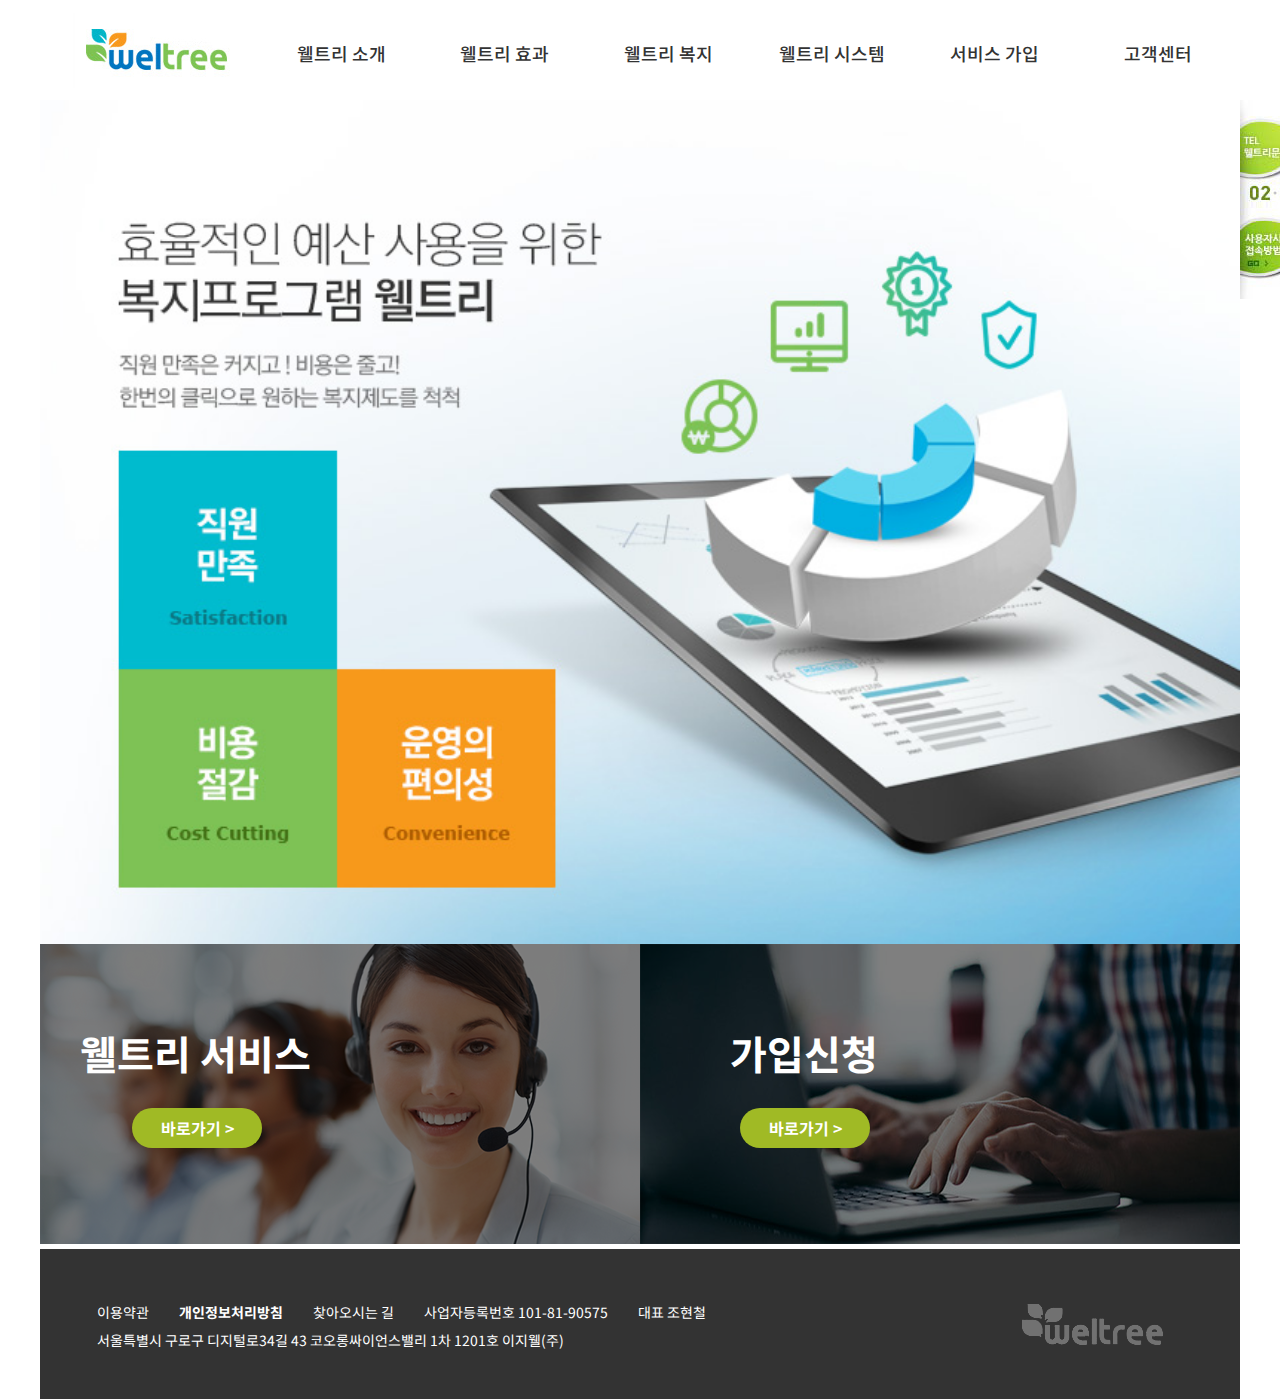
<file: index.html>
<!DOCTYPE html>
<html lang="en">

<head>
    <meta charset="UTF-8">
    <meta name="viewport" content="width=device-width, initial-scale=1.0">
    <title>Weltree 기업복지시스템</title>
    <!-- Font -->
    <link href="https://fonts.googleapis.com/css2?family=Noto+Sans+KR:wght@300;400;500;700&display=swap"
        rel="stylesheet">
    <!-- Css -->
    <link rel="stylesheet" href="./css/style.css">
    <!-- jQuery -->
    <script src="https://ajax.googleapis.com/ajax/libs/jquery/3.5.1/jquery.min.js"></script>
    <!-- JavaScript -->
    <script src="./js/main.js"></script>
</head>

<body>
    <!-- header -->
    <div id="header_wrap">
        <div id="gnb_bg"></div>
        <header id="main_header">
            <h1 class="logo">
                <a href="./index.html">
                    <img src="./images/logo_weltree.jpg" alt="logo_weltree">
                </a>
            </h1>

            <aside id="global_aside">
                <img src="./images/cs_info.jpg" alt="cs_info">
                <a href="#"></a>
            </aside>

            <nav id="gnb">
                <ul class="depth1">
                    <li><a href="./sub1_1.html">웰트리 소개</a>
                        <ul class="depth2">
                            <li><a href="./sub1_1.html">웰트리란?</a></li>
                            <li><a href="#">서비스 구조</a></li>
                            <li><a href="#">서비스 배경</a></li>
                            <li><a href="./sub1_4.html">오시는 길</a></li>
                        </ul>
                    </li>
                    <li><a href="#">웰트리 효과</a>
                        <ul class="depth2">
                            <li><a href="#">프로세스</a></li>
                            <li><a href="#">운영사례</a></li>
                            <li><a href="#">도입효과</a></li>
                        </ul>
                    </li>
                    <li><a href="./sub3_1.html">웰트리 복지</a>
                        <ul class="depth2">
                            <li><a href="./sub3_1.html">복지혜택</a></li>
                            <li><a href="#">생활혜택</a></li>
                            <li><a href="#">사업지원</a></li>
                        </ul>
                    </li>
                    <li><a href="#">웰트리 시스템</a>
                        <ul class="depth2">
                            <li><a href="#">시스템 접속방법</li>
                            <li><a href="#">사용자 시스템</a></li>
                            <li><a href="#">관리자 시스템</a></li>
                        </ul>
                    </li>
                    <li><a href="#">서비스 가입</a>
                        <ul class="depth2">
                            <li><a href="#">가입신청</a></li>
                            <li><a href="#">이용료 정산</a></li>
                            <li><a href="#">서비스 문의</a></li>
                        </ul>
                    </li>
                    <li><a href="#">고객센터</a>
                        <ul class="depth2">
                            <li><a href="#">공지사항</a></li>
                            <li><a href="#">자료실</a></li>
                            <li><a href="#">자주 묻는 질문</a></li>
                            <li><a href="#">개별문의</a></li>
                        </ul>
                    </li>
                </ul>
            </nav>
        </header>
    </div>

    <section id="visual">
        <img src="./images/170817_weltree_main_img.jpg" alt="" class="main_img">
        <div id="banner">
            <div id="service">
                <h1>웰트리 서비스</h1>
                <div class="s_btn">
                    <a href="#">바로가기 &gt;</a>
                </div>
                <img src="./images/banner_01.png" alt="웰트리 서비스">
            </div>
            <div id="join">
                <h1>가입신청</h1>
                <div class="j_btn">
                    <a href="#">바로가기 &gt;</a>
                </div>
                <img src="./images/banner_02.png" alt="가입신청">
            </div>
        </div>
    </section>

    <footer id="main_footer">
        <div class="f_text">
            <ul class="f_menu">
                <li>이용약관</li>
                <li><b>개인정보처리방침</b></li>
                <li><a href="./sub1_4.html">찾아오시는 길</a></li>
                <li>사업자등록번호 101-81-90575</li>
                <li>대표 조현철</li>
            </ul>
            <br>
            <p>서울특별시 구로구 디지털로34길 43 코오롱싸이언스밸리 1차 1201호 이지웰(주) </p>
        </div>
        <img src="./images/footer_logo.png" alt="footer_logo">
    </footer>
</body>

</html>
</file>
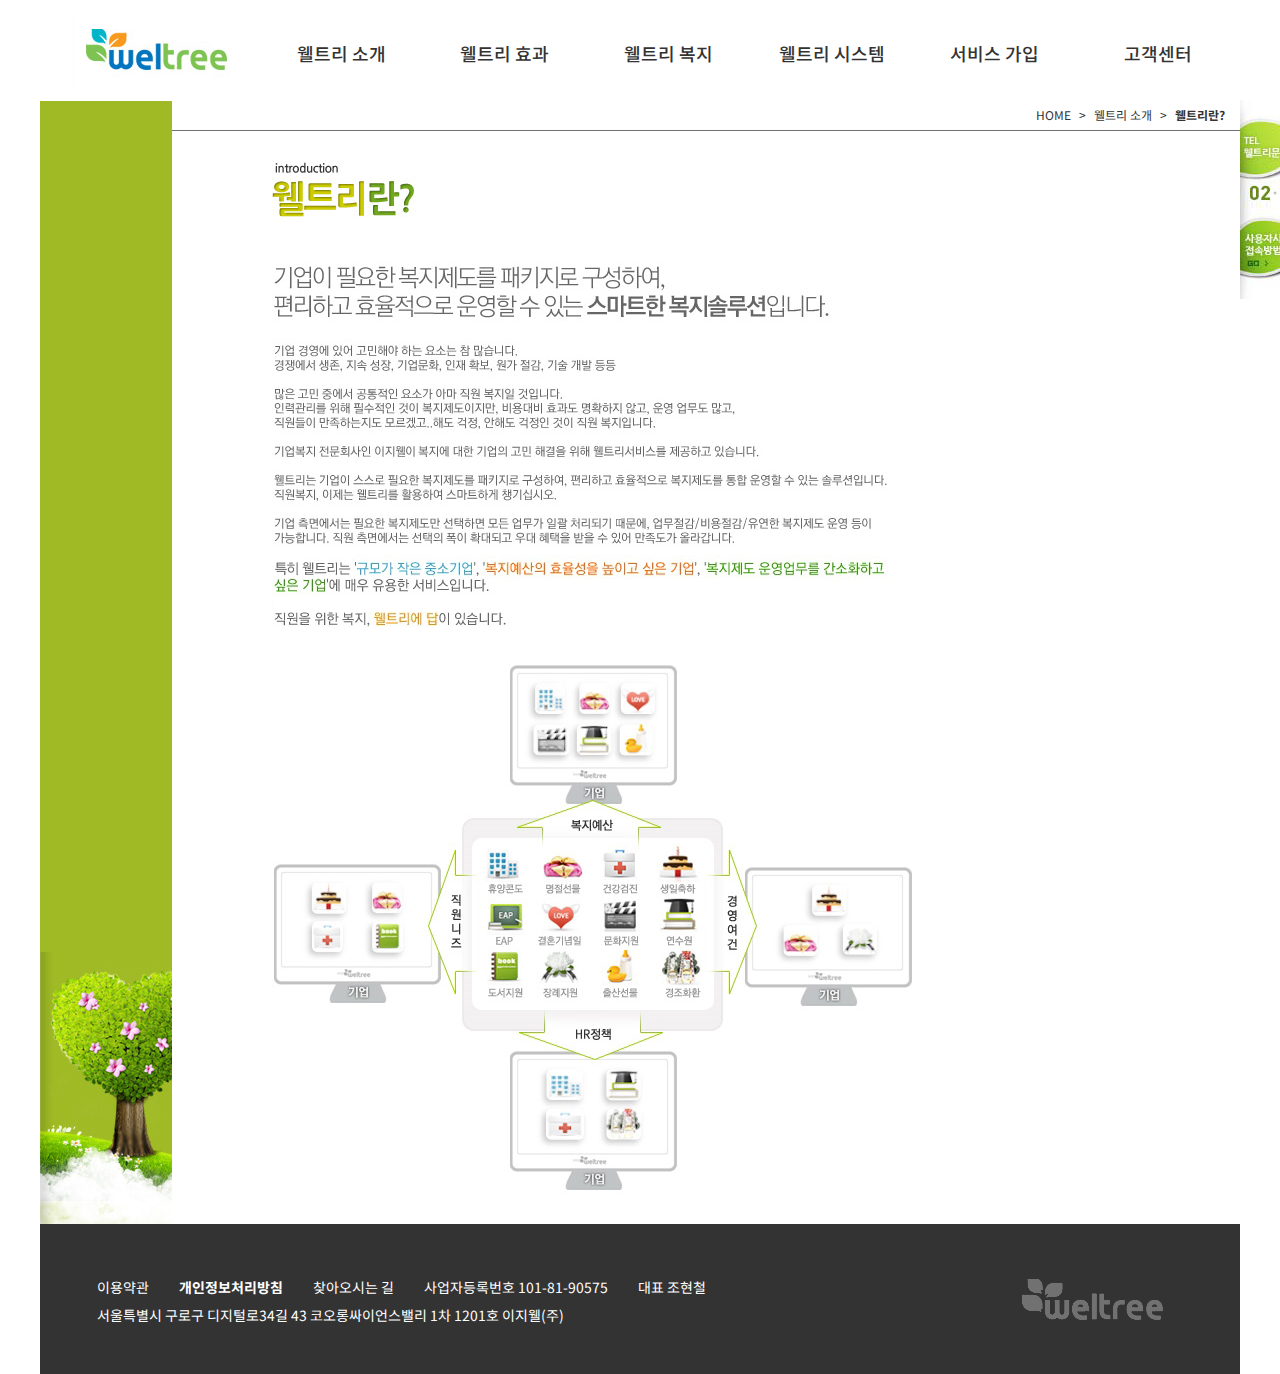
<file: sub1_1.html>
<!DOCTYPE html>
<html lang="en">

<head>
    <meta charset="UTF-8">
    <meta name="viewport" content="width=device-width, initial-scale=1.0">
    <title>웰트리란 | Weltree</title>
    <!-- Font -->
    <link href="https://fonts.googleapis.com/css2?family=Noto+Sans+KR:wght@300;400;500;700&display=swap"
        rel="stylesheet">
    <!-- style -->
    <link rel="stylesheet" href="./css/sub1_1.css">
    <!-- jQuery -->
    <script src="https://ajax.googleapis.com/ajax/libs/jquery/3.5.1/jquery.min.js"></script>
    <!-- JavaScript -->
    <script src="./js/sub1_1.js"></script>
</head>

<body>
  <div id="header_wrap">
    <div id="gnb_bg"></div>
    <header id="main_header">
        <h1 class="logo">
            <a href="./index.html">
                <img src="./images/logo_weltree.jpg" alt="logo_weltree">
            </a>
        </h1>

        <aside id="global_aside">
            <img src="./images/cs_info.jpg" alt="cs_info">
            <a href="#"></a>
        </aside>

        <nav id="gnb">
            <ul class="depth1">
                <li><a href="./sub1_1.html">웰트리 소개</a>
                    <ul class="depth2">
                        <li><a href="./sub1_1.html">웰트리란?</a></li>
                        <li><a href="#">서비스 구조</a></li>
                        <li><a href="#">서비스 배경</a></li>
                        <li><a href="./sub1_4.html">오시는 길</a></li>
                    </ul>
                </li>
                <li><a href="#">웰트리 효과</a>
                    <ul class="depth2">
                        <li><a href="#">프로세스</a></li>
                        <li><a href="#">운영사례</a></li>
                        <li><a href="#">도입효과</a></li>
                    </ul>
                </li>
                <li><a href="./sub3_1.html">웰트리 복지</a>
                    <ul class="depth2">
                        <li><a href="./sub3_1.html">복지혜택</a></li>
                        <li><a href="#">생활혜택</a></li>
                        <li><a href="#">사업지원</a></li>
                    </ul>
                </li>
                <li><a href="#">웰트리 시스템</a>
                    <ul class="depth2">
                        <li><a href="#">시스템 접속방법</li>
                        <li><a href="#">사용자 시스템</a></li>
                        <li><a href="#">관리자 시스템</a></li>
                    </ul>
                </li>
                <li><a href="#">서비스 가입</a>
                    <ul class="depth2">
                        <li><a href="#">가입신청</a></li>
                        <li><a href="#">이용료 정산</a></li>
                        <li><a href="#">서비스 문의</a></li>
                    </ul>
                </li>
                <li><a href="#">고객센터</a>
                    <ul class="depth2">
                        <li><a href="#">공지사항</a></li>
                        <li><a href="#">자료실</a></li>
                        <li><a href="#">자주 묻는 질문</a></li>
                        <li><a href="#">개별문의</a></li>
                    </ul>
                </li>
            </ul>
        </nav>
    </header>
</div>
  
    <div id="small_gnb">
      <ul>
        <li><b>웰트리란?</b></li>
        <li>&gt;</li>
        <li>웰트리 소개</li>
        <li>&gt;</li>
        <li>HOME</li>
      </ul>
    </div>
  
    <section id="welfare">
      <div class="layout_layout1">
        <div class="column">
          <div class="small_tree"></div>
        </div>
      </div>
  
      <div class="layout_layout2">
        <div class="ourservice">
          <img src="./images/title_weltree01.png" alt="title_service01">
        </div>
        <div class="disc">
            <img src="./images/img_weltree01.jpg" alt="">
        </div>

    </section>
    </div>
  
    <footer id="main_footer">
      <div class="f_text">
          <ul class="f_menu">
              <li>이용약관</li>
              <li><b>개인정보처리방침</b></li>
              <li><a href="./sub1_4.html">찾아오시는 길</a></li>
              <li>사업자등록번호 101-81-90575</li>
              <li>대표 조현철</li>
          </ul>
          <br>
          <p>서울특별시 구로구 디지털로34길 43 코오롱싸이언스밸리 1차 1201호 이지웰(주) </p>
      </div>
      <img src="./images/footer_logo.png" alt="footer_logo">
  </footer>
  </body>
  
  </html>
</file>
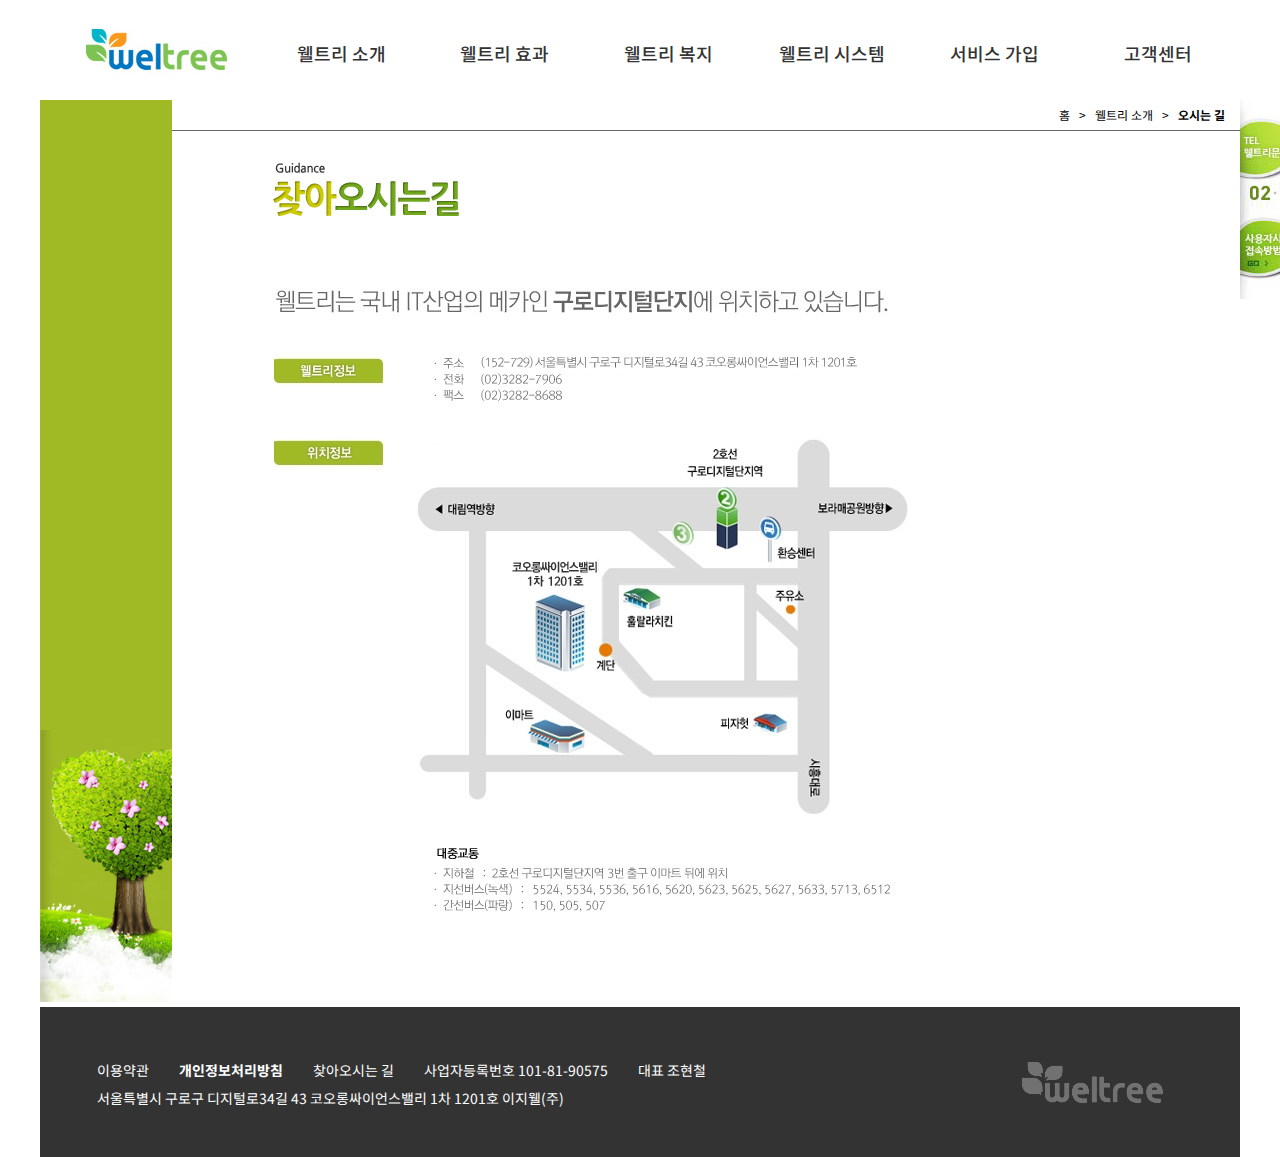
<file: sub1_4.html>
<!DOCTYPE html>
<html lang="en">

<head>
    <meta charset="UTF-8">
    <meta name="viewport" content="width=device-width, initial-scale=1.0">
    <title>오시는 길 | Weltree</title>
    <!-- font -->
    <link href="https://fonts.googleapis.com/css2?family=Noto+Sans+KR:wght@300;400;500;700&display=swap"
        rel="stylesheet">
    <!-- style -->
    <link rel="stylesheet" href="./css/sub1_4.css">
    <!-- jQuery -->
    <script src="https://ajax.googleapis.com/ajax/libs/jquery/3.5.1/jquery.min.js"></script>
    <!-- JavaScript -->
    <script src="./js/sub1_4.js"></script>
</head>

<body>
    <!-- header -->
    <div id="header_wrap">
        <div id="gnb_bg"></div>
        <header id="main_header">
            <h1 class="logo">
                <a href="./index.html">
                    <img src="./images/logo_weltree.jpg" alt="logo_weltree">
                </a>
            </h1>

            <aside id="global_aside">
                <img src="./images/cs_info.jpg" alt="cs_info">
                <a href="#"></a>
            </aside>

            <nav id="gnb">
                <ul class="depth1">
                    <li><a href="./sub1_1.html">웰트리 소개</a>
                        <ul class="depth2">
                            <li><a href="./sub1_1.html">웰트리란?</a></li>
                            <li><a href="#">서비스 구조</a></li>
                            <li><a href="#">서비스 배경</a></li>
                            <li><a href="./sub1_4.html">오시는 길</a></li>
                        </ul>
                    </li>
                    <li><a href="#">웰트리 효과</a>
                        <ul class="depth2">
                            <li><a href="#">프로세스</a></li>
                            <li><a href="#">운영사례</a></li>
                            <li><a href="#">도입효과</a></li>
                        </ul>
                    </li>
                    <li><a href="./sub3_1.html">웰트리 복지</a>
                        <ul class="depth2">
                            <li><a href="./sub3_1.html">복지혜택</a></li>
                            <li><a href="#">생활혜택</a></li>
                            <li><a href="#">사업지원</a></li>
                        </ul>
                    </li>
                    <li><a href="#">웰트리 시스템</a>
                        <ul class="depth2">
                            <li><a href="#">시스템 접속방법</li>
                            <li><a href="#">사용자 시스템</a></li>
                            <li><a href="#">관리자 시스템</a></li>
                        </ul>
                    </li>
                    <li><a href="#">서비스 가입</a>
                        <ul class="depth2">
                            <li><a href="#">가입신청</a></li>
                            <li><a href="#">이용료 정산</a></li>
                            <li><a href="#">서비스 문의</a></li>
                        </ul>
                    </li>
                    <li><a href="#">고객센터</a>
                        <ul class="depth2">
                            <li><a href="#">공지사항</a></li>
                            <li><a href="#">자료실</a></li>
                            <li><a href="#">자주 묻는 질문</a></li>
                            <li><a href="#">개별문의</a></li>
                        </ul>
                    </li>
                </ul>
            </nav>
        </header>
    </div>
    
    <section id="visual">
        <aside id="tree">
            <img src="./images/sub_tree.jpg" alt="">
        </aside>

        <div class="location">
            <p><span>홈 &nbsp; &gt; &nbsp; 웰트리 소개 &nbsp; &gt; &nbsp;</span> <strong>오시는 길</strong></p>

            <div class="main">
                <img class="title" src="./images/title.png" alt="title">

                <img class="map" src="./images/img_map.jpg" alt="map">
            </div>
        </div>
    </section>

    <footer id="main_footer">
        <div class="f_text">
            <ul class="f_menu">
                <li>이용약관</li>
                <li><b>개인정보처리방침</b></li>
                <li><a href="./sub1_4.html">찾아오시는 길</a></li>
                <li>사업자등록번호 101-81-90575</li>
                <li>대표 조현철</li>
            </ul>
            <br>
            <p>서울특별시 구로구 디지털로34길 43 코오롱싸이언스밸리 1차 1201호 이지웰(주) </p>
        </div>
        <img src="./images/footer_logo.png" alt="footer_logo">
    </footer>
</body>

</html>
</file>
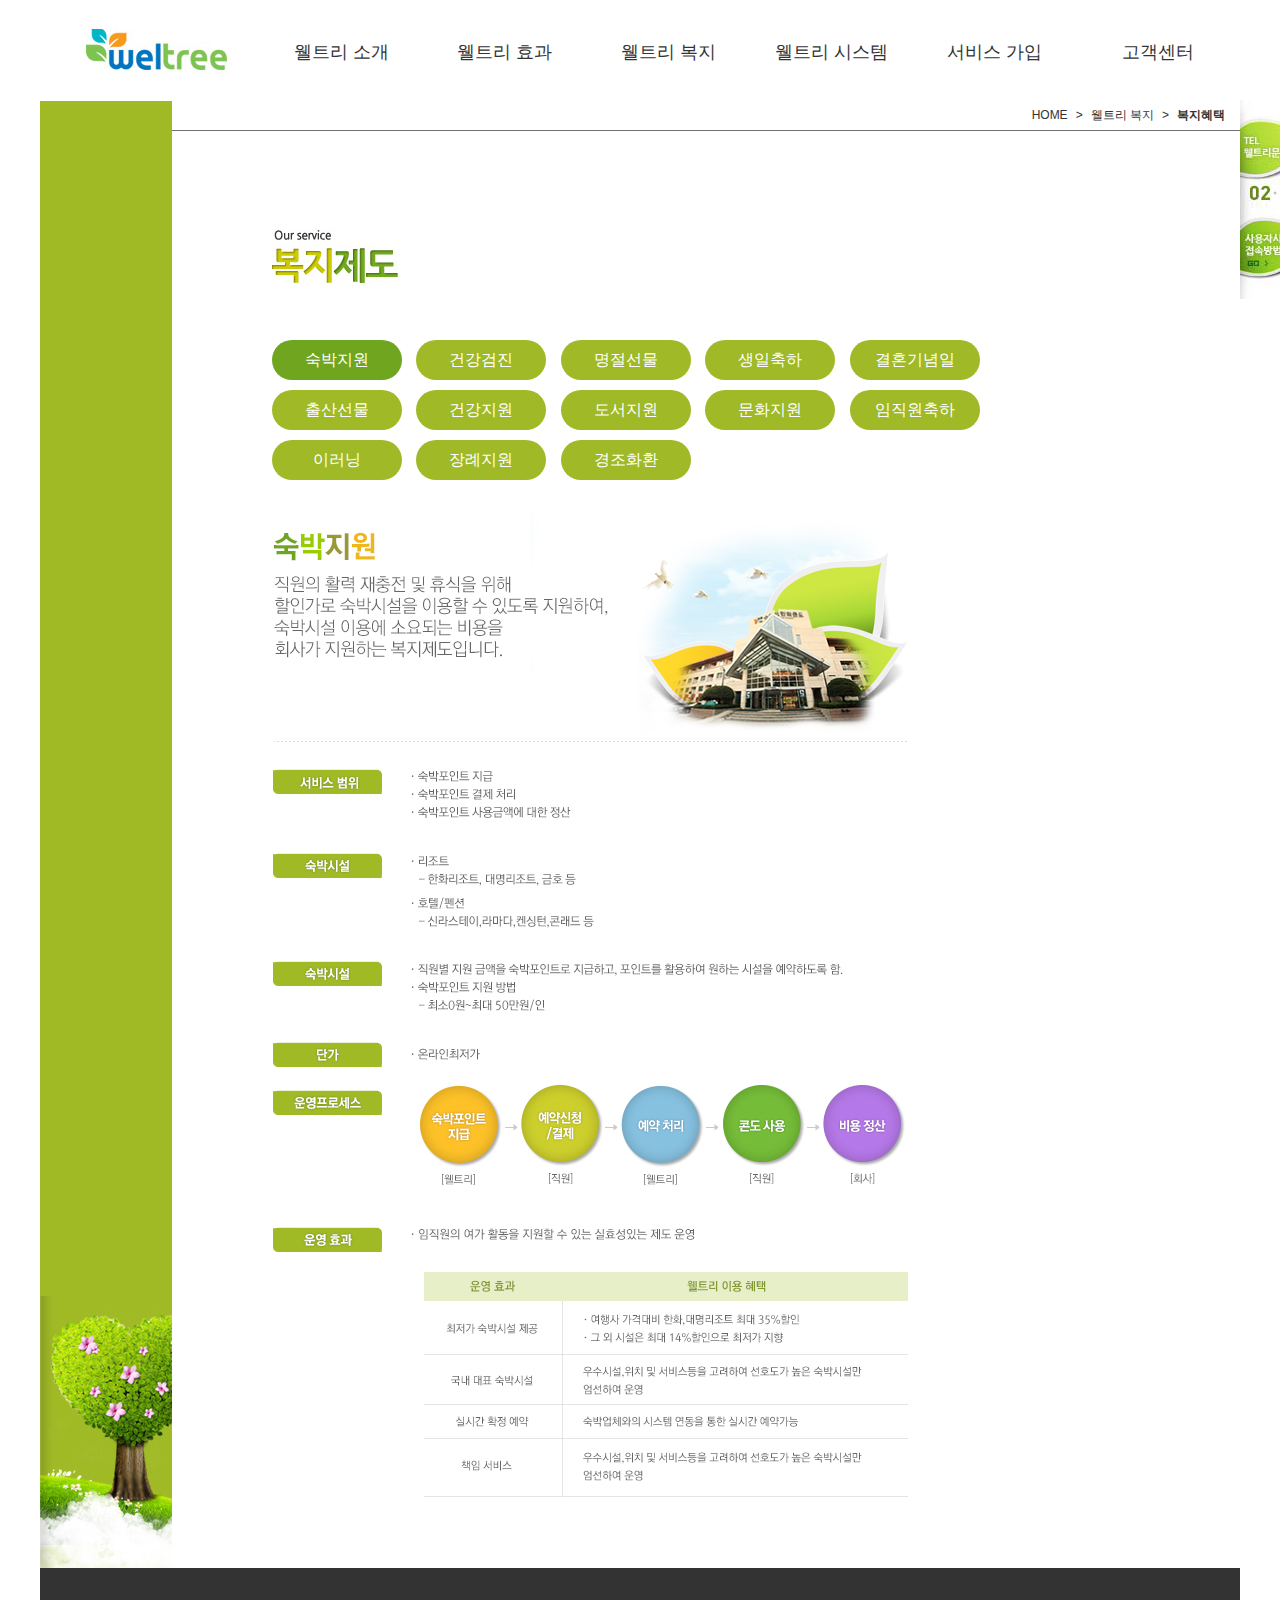
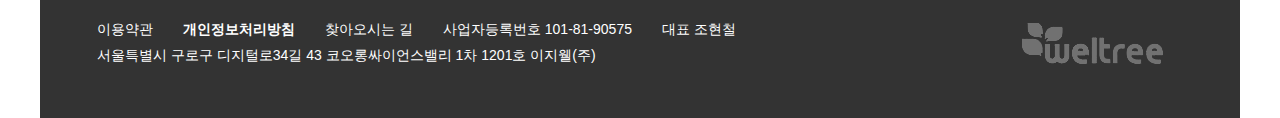
<file: sub3_1.html>
<!DOCTYPE html>
<html lang="en">

<head>
  <meta charset="UTF-8">
  <meta name="viewport" content="width=device-width, initial-scale=1.0">
  <title>복지혜택 | Weltree</title>
  <link rel="icon" type="image/png" sizes="32x32" href="./images/favicon.png">
  <link rel="stylesheet" href="./css/sub3_1.css">
  <script src="./js/jquery-3.5.1.min.js"></script>
  <script src="./js/sub3_1.js"></script>
</head>

<body>
  <!-- header -->
  <div id="header_wrap">
    <div id="gnb_bg"></div>
    <header id="main_header">
        <h1 class="logo">
            <a href="./index.html">
                <img src="./images/logo_weltree.jpg" alt="logo_weltree">
            </a>
        </h1>

        <aside id="global_aside">
            <img src="./images/cs_info.jpg" alt="cs_info">
            <a href="#"></a>
        </aside>

        <nav id="gnb">
            <ul class="depth1">
                <li><a href="./sub1_1.html">웰트리 소개</a>
                    <ul class="depth2">
                        <li><a href="./sub1_1.html">웰트리란?</a></li>
                        <li><a href="#">서비스 구조</a></li>
                        <li><a href="#">서비스 배경</a></li>
                        <li><a href="./sub1_4.html">오시는 길</a></li>
                    </ul>
                </li>
                <li><a href="#">웰트리 효과</a>
                    <ul class="depth2">
                        <li><a href="#">프로세스</a></li>
                        <li><a href="#">운영사례</a></li>
                        <li><a href="#">도입효과</a></li>
                    </ul>
                </li>
                <li><a href="./sub3_1.html">웰트리 복지</a>
                    <ul class="depth2">
                        <li><a href="./sub3_1.html">복지혜택</a></li>
                        <li><a href="#">생활혜택</a></li>
                        <li><a href="#">사업지원</a></li>
                    </ul>
                </li>
                <li><a href="#">웰트리 시스템</a>
                    <ul class="depth2">
                        <li><a href="#">시스템 접속방법</li>
                        <li><a href="#">사용자 시스템</a></li>
                        <li><a href="#">관리자 시스템</a></li>
                    </ul>
                </li>
                <li><a href="#">서비스 가입</a>
                    <ul class="depth2">
                        <li><a href="#">가입신청</a></li>
                        <li><a href="#">이용료 정산</a></li>
                        <li><a href="#">서비스 문의</a></li>
                    </ul>
                </li>
                <li><a href="#">고객센터</a>
                    <ul class="depth2">
                        <li><a href="#">공지사항</a></li>
                        <li><a href="#">자료실</a></li>
                        <li><a href="#">자주 묻는 질문</a></li>
                        <li><a href="#">개별문의</a></li>
                    </ul>
                </li>
            </ul>
        </nav>
    </header>
</div>

  <div id="small_gnb">
    <ul>
      <li><b>복지혜택</b></li>
      <li>&gt;</li>
      <li>웰트리 복지</li>
      <li>&gt;</li>
      <li>HOME</li>
    </ul>
  </div>

  <section id="welfare">
    <div class="layout_layout1">
      <div class="column">
        <div class="small_tree"></div>
      </div>
    </div>

    <div class="layout_layout2">
      <div class="ourservice">
        <img src="./images/title_service01.jpg" alt="title_service01">
      </div>
      <div class="btn">
        <a href="#" class="button">숙박지원</a>
        <a href="#" class="button">건강검진</a>
        <a href="#" class="button">명절선물</a>
        <a href="#" class="button">생일축하</a>
        <a href="#" class="button">결혼기념일</a>
        <a href="#" class="button">출산선물</a>
        <a href="#" class="button">건강지원</a>
        <a href="#" class="button">도서지원</a>
        <a href="#" class="button">문화지원</a>
        <a href="#" class="button">임직원축하</a>
        <a href="#" class="button">이러닝</a>
        <a href="#" class="button">장례지원</a>
        <a href="#" class="button">경조화환</a>
      </div>
      <div><img src="./images/ser01_top_new_171205.jpg" alt="숙박지원"></div>
      <div><img src="./images/ser0102_new_171205.jpg" alt="숙박지원내용"></div>
  </section>
  </div>

  <footer id="main_footer">
    <div class="f_text">
        <ul class="f_menu">
            <li>이용약관</li>
            <li><b>개인정보처리방침</b></li>
            <li><a href="./sub1_4.html">찾아오시는 길</a></li>
            <li>사업자등록번호 101-81-90575</li>
            <li>대표 조현철</li>
        </ul>
        <br>
        <p>서울특별시 구로구 디지털로34길 43 코오롱싸이언스밸리 1차 1201호 이지웰(주) </p>
    </div>
    <img src="./images/footer_logo.png" alt="footer_logo">
</footer>
</body>

</html>
</file>
<file: css/style.css>
/* style.css */
* {
    margin: 0;
    padding: 0;
    font-family: 'Noto Sans KR', sans-serif;
}

li {list-style-type: none;}
a {
    text-decoration: none;
    color: #333;
}

/* header */
#main_header {
    width: 1200px;
    height: 100px;
    margin: 0 auto;
    position: relative;
    /* outline: 1px solid red; */
}

#main_header > h1 {
    position: absolute;
    top: 13px; left: 30px;
}

/* gnb */
#main_header > #gnb {
    width: 980px;
    float: right;
    /*outline: 1px solid blue; */
    position: relative;
}

#main_header > #gnb > .depth1 > li {
    width: calc(100% / 6);
    /* outline: 1px solid green; */
    text-align: center;
    margin-top: 40px;
    float: left;
    height: 50px;
}

#main_header > #gnb > .depth1 > li > a {
    display: block;
    font-weight: 500;
    font-size: 18px;
    font-family: 'Noto Sans KR', sans-serif;
}

#main_header > #gnb > .depth1 > li > a::after {
    position: absolute;
    content: "";
    width: calc(100% / 6);
    bottom: 0;
    height: 4px;
    background: #A0BA25;
    background-clip: content-box;
    transition-duration: 0.5s;
    display: none;
}

#main_header > #gnb > .depth1 > li:hover a::after {
    display: block;
}

/* depth2 */
#main_header > #gnb .depth2 {
    position: absolute;
    top: 100px;
    width: calc(1000px / 6);
    line-height: 34px;
    font-size: 16px;
    height: 220px;
    z-index: 9999;
    display: none;    
}

#gnb .depth2 > li {
    padding-top: 10px;
}

#gnb .depth2 > li:first-child {
    padding-top: 24px;
}

#gnb .depth2 > li > a{
    width: 100%;
    display: block;
    color: #333;
    font-weight: 300;
}

#gnb .depth2 > li > a:hover {
    font-weight: 500;
    color: #A0BA25;
}

#gnb_bg {
    position: absolute;
    top: 100px;
    width: 100%;
    /* height: 220px; */
    /* background: rgba(255 , 255, 255, 0.9); */
    background: #fff;
    z-index: 1;
    /*outline: 1px solid red;*/
}

#gnb_bg.show {
    height: 220px;
    background: #fff;
}


#global_aside {
    position: absolute;
    left: 1200px; top: 100px;
    width: 90px;
}

#global_aside a {
    position: absolute;
    top: 120px;
    display: block;
    width: 72px; height: 56px;
}

/* visual */
#visual {
    width: 1200px;
    margin: 0 auto;
}

#visual > .main_img {
    width: 1200px;
    display: block;
}

/* banner */
#banner {
    width: 1200px;
    margin: 0 auto;
}

#service {
    position: relative;
    width: 600px;
    display: block;
}

#service > h1 {
    position: absolute;
    color: white;
    top: 80px; left: 40px;
    font-size: 40px;
}

#service > .s_btn {
    position: absolute;
    width: 130px; height: 40px;
    top: 164px; left: 92px;
    background: #A0BA25;
    text-align: center;
    line-height: 40px;
    border-radius: 40px;
}

#service > .s_btn > a {
    color: white;
    font-weight: bold;
}

#join {
    position: relative;
    width: 600px;
    display: block;
}

#join > h1 {
    position: absolute;
    color: white;
    font-size: 40px;
    top: 80px; left: 90px;
}

#join > .j_btn {
    position: absolute;
    width: 130px; height: 40px;
    top: 164px; left: 100px;
    background: #A0BA25;
    text-align: center;
    line-height: 40px;
    border-radius: 40px;  
}

#join > .j_btn > a {
    color: white;
    font-weight: bold;
}

#banner > #service,
#banner > #join {
    float: left;
}

#service > .s_btn:hover,
#join > .j_btn:hover {
    background: #0472BA;
    transition: 0.5s;
}

/* footer */
#main_footer {
    clear: both;
    position: relative;
    width: 1200px; height: 150px;
    margin: 0 auto;
    background: #333;
    color: white;
    font-size: 14px;
}

#main_footer > .f_text {
    position: absolute;
    padding-top: 53px;
    padding-left: 57px;
}

#main_footer > .f_text > .f_menu > li {
    float: left;
    margin-right: 30px;
    margin-bottom: 8px;
}

#main_footer > .f_text > .f_menu > p {
    clear: both;
}

#main_footer > .f_text > .f_menu > li > a {
    color: white;
}

#main_footer > img {
    position: absolute;
    top: 38px; right: 60px;
    opacity: 0.3;
}
</file>
<file: css/sub1_1.css>
/* style.css */
* {
  margin: 0;
  padding: 0;
  font-family: 'Noto Sans KR', sans-serif;
}

li {list-style-type: none;}
a {
  text-decoration: none;
  color: #333;
}

/* header */
#main_header {
  width: 1200px;
  height: 100px;
  margin: 0 auto;
  position: relative;
  /* outline: 1px solid red; */
}

#main_header > h1 {
  position: absolute;
  top: 13px; left: 30px;
}

/* gnb */
#main_header > #gnb {
  width: 980px;
  float: right;
  /*outline: 1px solid blue; */
  position: relative;
}

#main_header > #gnb > .depth1 > li {
  width: calc(100% / 6);
  /* outline: 1px solid green; */
  text-align: center;
  margin-top: 40px;
  float: left;
  height: 50px;
}

#main_header > #gnb > .depth1 > li > a {
  display: block;
  font-weight: 500;
  font-size: 18px;
  font-family: 'Noto Sans KR', sans-serif;
}

#main_header > #gnb > .depth1 > li > a::after {
  position: absolute;
  content: "";
  width: calc(100% / 6);
  bottom: 0;
  height: 4px;
  background: #A0BA25;
  background-clip: content-box;
  transition-duration: 0.5s;
  display: none;
}

#main_header > #gnb > .depth1 > li:hover a::after {
  display: block;
}

/* depth2 */
#main_header > #gnb .depth2 {
  position: absolute;
  top: 100px;
  width: calc(1000px / 6);
  line-height: 34px;
  font-size: 16px;
  height: 220px;
  z-index: 9999;
  display: none;    
}

#gnb .depth2 > li {
  padding-top: 10px;
}

#gnb .depth2 > li:first-child {
  padding-top: 24px;
}

#gnb .depth2 > li > a{
  width: 100%;
  display: block;
  color: #333;
  font-weight: 300;
}

#gnb .depth2 > li > a:hover {
  font-weight: 500;
  color: #A0BA25;
}

#gnb_bg {
  position: absolute;
  top: 100px;
  width: 100%;
  /* height: 220px; */
  /* background: rgba(255 , 255, 255, 0.9); */
  background: #fff;
  z-index: 1;
  /*outline: 1px solid red;*/
}

#gnb_bg.show {
  height: 220px;
  background: #fff;
}


#global_aside {
  position: absolute;
  left: 1200px; top: 100px;
  width: 90px;
}

#global_aside a {
  position: absolute;
  top: 120px;
  display: block;
  width: 72px; height: 56px;
}

/* small_gnb */
#small_gnb {
  margin: 0 auto;
  width: 1200px; height: 30px;
  line-height: 30px;
  border-bottom: 1px solid #707070;
}

#small_gnb li {
  float: right;
  color: #333;
  font-size: 12px;
  margin-left: 8px;
}
#small_gnb li:first-child {margin-right: 15px;}

/*section welfare*/
#welfare > .layout_layout1, .layout_layout2, .layout_layout3 {
  float: left;
}
#welfare > .layout_layout2 {
  margin-right: 30px;
}

.layout_layout1, .layout_layout2, .layout_layout3{
  position: relative;
  /*outline: 1px solid red;*/
}
/*layout_layout1*/
#welfare {
  width: 1200px; 
  margin: 0 auto;
}
#welfare .column {
  position: relative;
  margin-top: -30px;
  width: 132px; height: 1123px;
  background: #a0ba26;
}
#welfare .small_tree{
background-image: url(../images/sub_tree.jpg);
background-repeat: no-repeat;
background-position: bottom;
width: 100%; height: 100%;
}

/*layout_layout2*/
.layout_layout2 {
  width: 1200px;
  position: absolute;
  padding-left:232px;
  padding-top:30px;
  padding-bottom: 37px;
}

.ourservice {
  position: relative;
  padding-bottom: 37px;
}
/*.layout_layout3*/
.layout_layout3{
  margin-left: 1070px;
}

/* footer */
#main_footer {
  clear: both;
  position: relative;
  width: 1200px; height: 150px;
  margin: 0 auto;
  background: #333;
  color: white;
  font-size: 14px;
}

#main_footer > .f_text {
  position: absolute;
  padding-top: 53px;
  padding-left: 57px;
}

#main_footer > .f_text > .f_menu > li {
  float: left;
  margin-right: 30px;
  margin-bottom: 8px;
}

#main_footer > .f_text > .f_menu > p {
  clear: both;
}

#main_footer > .f_text > .f_menu > li > a {
  color: white;
}

#main_footer > img {
  position: absolute;
  top: 38px; right: 60px;
  opacity: 0.3;
}
</file>
<file: css/sub1_4.css>
/* sub1_4 style */

/* style.css */
* {
  margin: 0;
  padding: 0;
  font-family: 'Noto Sans KR', sans-serif;
}

li {list-style-type: none;}
a {
  text-decoration: none;
  color: #333;
}

/* header */
#main_header {
  width: 1200px;
  height: 100px;
  margin: 0 auto;
  position: relative;
  /* outline: 1px solid red; */
}

#main_header > h1 {
  position: absolute;
  top: 13px; left: 30px;
}

/* gnb */
#main_header > #gnb {
  width: 980px;
  float: right;
  /*outline: 1px solid blue; */
  position: relative;
}

#main_header > #gnb > .depth1 > li {
  width: calc(100% / 6);
  /* outline: 1px solid green; */
  text-align: center;
  margin-top: 40px;
  float: left;
  height: 50px;
}

#main_header > #gnb > .depth1 > li > a {
  display: block;
  font-weight: 500;
  font-size: 18px;
  font-family: 'Noto Sans KR', sans-serif;
}

#main_header > #gnb > .depth1 > li > a::after {
  position: absolute;
  content: "";
  width: calc(100% / 6);
  bottom: 0;
  height: 4px;
  background: #A0BA25;
  background-clip: content-box;
  transition-duration: 0.5s;
  display: none;
}

#main_header > #gnb > .depth1 > li:hover a::after {
  display: block;
}

/* depth2 */
#main_header > #gnb .depth2 {
  position: absolute;
  top: 100px;
  width: calc(1000px / 6);
  line-height: 34px;
  font-size: 16px;
  height: 220px;
  z-index: 9999;
  display: none;    
}

#gnb .depth2 > li {
  padding-top: 10px;
}

#gnb .depth2 > li:first-child {
  padding-top: 24px;
}

#gnb .depth2 > li > a{
  width: 100%;
  display: block;
  color: #333;
  font-weight: 300;
}

#gnb .depth2 > li > a:hover {
  font-weight: 500;
  color: #A0BA25;
}

#gnb_bg {
  position: absolute;
  top: 100px;
  width: 100%;
  /* height: 220px; */
  /* background: rgba(255 , 255, 255, 0.9); */
  background: #fff;
  z-index: 1;
  /*outline: 1px solid red;*/
}

#gnb_bg.show {
  height: 220px;
  background: #fff;
}


#global_aside {
  position: absolute;
  left: 1200px; top: 100px;
  width: 90px;
}

#global_aside a {
  position: absolute;
  top: 120px;
  display: block;
  width: 72px; height: 56px;
}

/* visual */
#visual {
  width: 1200px;
  margin: 0 auto;
}

#visual > #tree {
  position: relative;
  width: 132px; height: 902px;
  background: #A0BA25;
  display: inline-block;
}

#visual > #tree > img {
  position: absolute;
  bottom: 0;
}

#visual > .location {
  width: 1068px; height: 30px;
  border-bottom: 1px solid #666;
  line-height: 30px;
  float: right;
  font-size: 12px;
}

#visual > .location > p {
  float: right;
  margin-right: 15px;
}

#visual > .main {
  position: relative;
  width: 1068px; height: 872px;
}

#visual > .location > .main > .title {
  margin-top: 60px;
  margin-left: 100px;
}

#visual > .location > .main > .map {
  margin-top: 27px;
  margin-left: 100px;
}

/* footer */
#main_footer {
  clear: both;
  position: relative;
  width: 1200px; height: 150px;
  margin: 0 auto;
  background: #333;
  color: white;
  font-size: 14px;
}

#main_footer > .f_text {
  position: absolute;
  padding-top: 53px;
  padding-left: 57px;
}

#main_footer > .f_text > .f_menu > li {
  float: left;
  margin-right: 30px;
  margin-bottom: 8px;
}

#main_footer > .f_text > .f_menu > p {
  clear: both;
}

#main_footer > .f_text > .f_menu > li > a {
  color: white;
}

#main_footer > img {
  position: absolute;
  top: 38px; right: 60px;
  opacity: 0.3;
}
</file>
<file: css/sub3_1.css>
/* style.css */
* {
    margin: 0;
    padding: 0;
    font-family: 'Noto Sans KR', sans-serif;
}

li {list-style-type: none;}
a {
    text-decoration: none;
    color: #333;
}

/* header */
#main_header {
    width: 1200px;
    height: 100px;
    margin: 0 auto;
    position: relative;
    /* outline: 1px solid red; */
}

#main_header > h1 {
    position: absolute;
    top: 13px; left: 30px;
}

/* gnb */
#main_header > #gnb {
    width: 980px;
    float: right;
    /*outline: 1px solid blue; */
    position: relative;
}

#main_header > #gnb > .depth1 > li {
    width: calc(100% / 6);
    /* outline: 1px solid green; */
    text-align: center;
    margin-top: 40px;
    float: left;
    height: 50px;
}

#main_header > #gnb > .depth1 > li > a {
    display: block;
    font-weight: 500;
    font-size: 18px;
    font-family: 'Noto Sans KR', sans-serif;
}

#main_header > #gnb > .depth1 > li > a::after {
    position: absolute;
    content: "";
    width: calc(100% / 6);
    bottom: 0;
    height: 4px;
    background: #A0BA25;
    background-clip: content-box;
    transition-duration: 0.5s;
    display: none;
}

#main_header > #gnb > .depth1 > li:hover a::after {
    display: block;
}

/* depth2 */
#main_header > #gnb .depth2 {
    position: absolute;
    top: 100px;
    width: calc(1000px / 6);
    line-height: 34px;
    font-size: 16px;
    height: 220px;
    z-index: 9999;
    display: none;    
}

#gnb .depth2 > li {
    padding-top: 10px;
}

#gnb .depth2 > li:first-child {
    padding-top: 24px;
}

#gnb .depth2 > li > a{
    width: 100%;
    display: block;
    color: #333;
    font-weight: 300;
}

#gnb .depth2 > li > a:hover {
    font-weight: 500;
    color: #A0BA25;
}

#gnb_bg {
    position: absolute;
    top: 100px;
    width: 100%;
    /* height: 220px; */
    /* background: rgba(255 , 255, 255, 0.9); */
    background: #fff;
    z-index: 1;
    /*outline: 1px solid red;*/
}

#gnb_bg.show {
    height: 220px;
    background: #fff;
}


#global_aside {
    position: absolute;
    left: 1200px; top: 100px;
    width: 90px;
}

#global_aside a {
    position: absolute;
    top: 120px;
    display: block;
    width: 72px; height: 56px;
}

/* small_gnb */
#small_gnb {
    margin: 0 auto;
    width: 1200px; height: 30px;
    line-height: 30px;
    border-bottom: 1px solid #707070;
  }
  
  #small_gnb li {
    float: right;
    color: #333;
    font-size: 12px;
    margin-left: 8px;
  }
  #small_gnb li:first-child {margin-right: 15px;}

/*section welfare*/
#welfare > .layout_layout1, .layout_layout2, .layout_layout3 {
    float: left;
}
#welfare > .layout_layout2 {
    margin-right: 30px;
}

.layout_layout1, .layout_layout2, .layout_layout3{
    position: relative;
    /*outline: 1px solid red;*/
}
/*layout_layout1*/
#welfare {
    width: 1200px; 
    margin: 0 auto;
}
#welfare .column {
    position: relative;
    margin-top: -30px;
    width: 132px; height: 1467px;
    background: #a0ba26;
}
#welfare .small_tree{
background-image: url(../images/sub_tree.jpg);
background-repeat: no-repeat;
background-position: bottom;
width: 100%; height: 100%;
}

/*layout_layout2*/
.layout_layout2 {
    width: 1200px;
    position: absolute;
    padding-left:232px;
    padding-top:97px;
    padding-bottom: 97px;
}

.ourservice {
    position: relative;
    padding-bottom: 50px;
}
.btn {
    width: 720px;
    height: 160px;
    /*outline: 1px solid red;*/
}
.button {
    display: inline-block;
    position: relative;
    width: 130px; height: 40px;
    text-decoration: none;
    text-align: center;
    line-height: 40px;
    background:#A0B926;
    border-radius: 27px;
    color: #fff;
    box-sizing: border-box;
    margin-right: 10px;
    margin-bottom: 10px;
}
.button:first-child{
    background: #70a51f;
}
.button:hover {
    background: #70a51f;
}

/* footer */
#main_footer {
    clear: both;
    position: relative;
    width: 1200px; height: 150px;
    margin: 0 auto;
    background: #333;
    color: white;
    font-size: 14px;
}

#main_footer > .f_text {
    position: absolute;
    padding-top: 53px;
    padding-left: 57px;
}

#main_footer > .f_text > .f_menu > li {
    float: left;
    margin-right: 30px;
    margin-bottom: 8px;
}

#main_footer > .f_text > .f_menu > p {
    clear: both;
}

#main_footer > .f_text > .f_menu > li > a {
    color: white;
}

#main_footer > img {
    position: absolute;
    top: 38px; right: 60px;
    opacity: 0.3;
}
</file>
